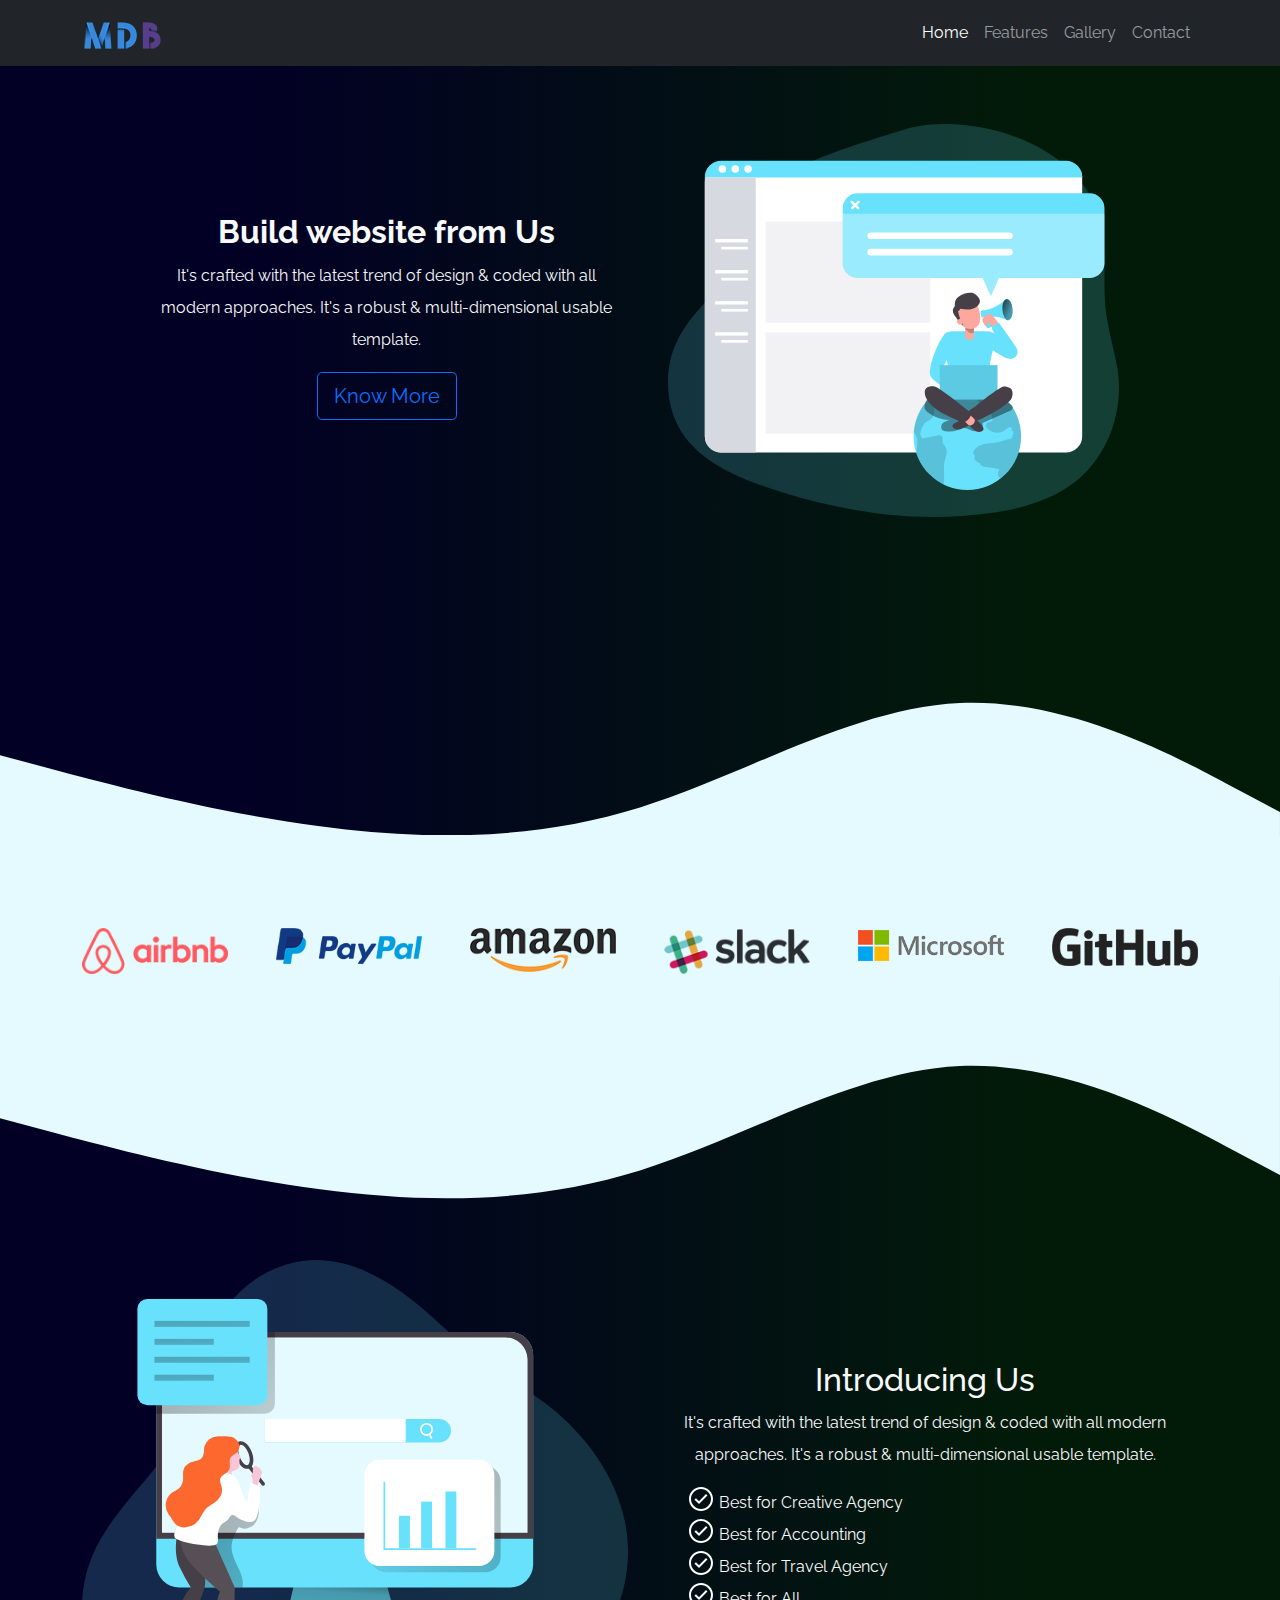
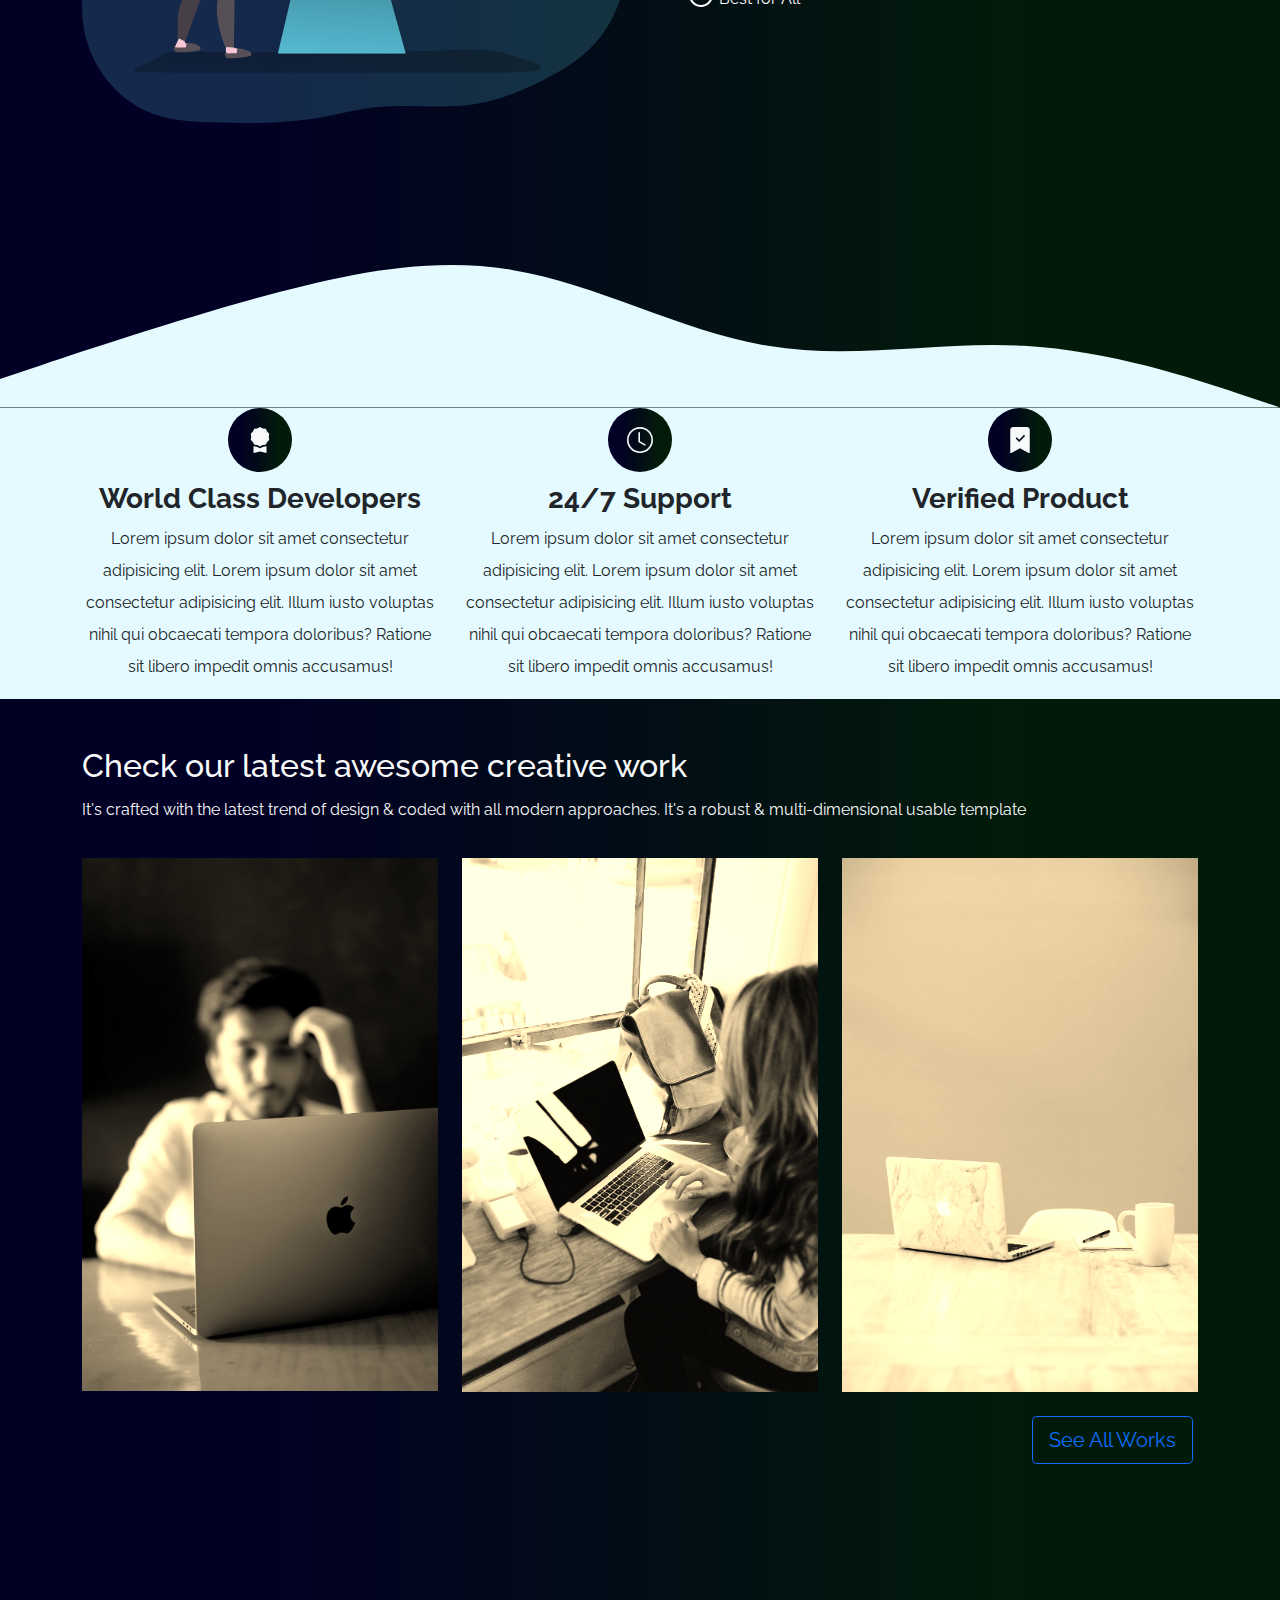
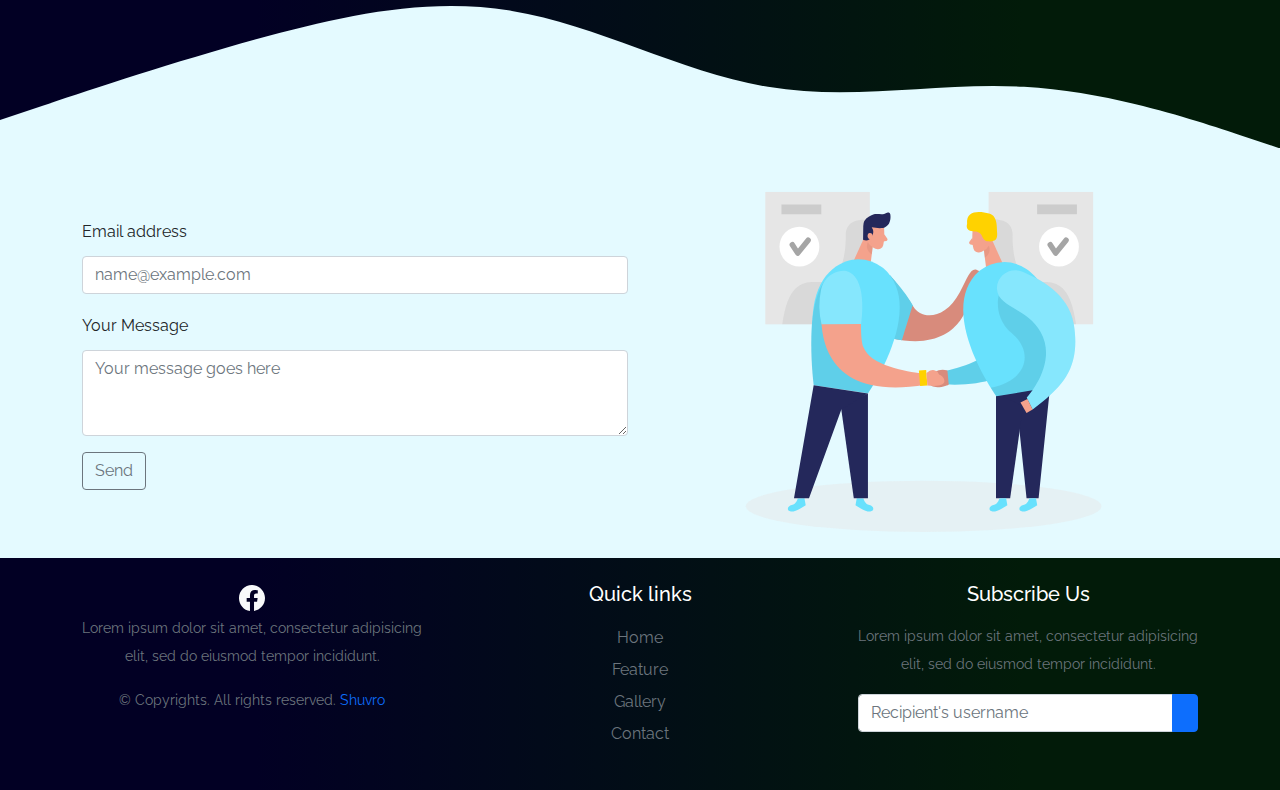
<file: index.html>
<!DOCTYPE html>
<html lang="en">
<head>
    <meta charset="UTF-8">
    <meta http-equiv="X-UA-Compatible" content="IE=edge">
    <meta name="viewport" content="width=device-width, initial-scale=1.0">
    <link rel="stylesheet" href="css/bootstrap.min.css">
    <link rel="stylesheet" href="css/landingPage.css">
    <link rel="preconnect" href="https://fonts.gstatic.com">
    <style>
      @import url('https://fonts.googleapis.com/css2?family=Raleway:wght@300&display=swap');
    </style>
    <title>Landing Page</title>
</head>
<body>
  <nav class="navbar navbar-expand-lg navbar-dark bg-dark fixed-top">
    <div class="container">
      <a class="navbar-brand" href="#">
        <img src="img/logo.png" alt="MDB">
      </a>
      <button class="navbar-toggler" type="button" data-bs-toggle="collapse" data-bs-target="#navbarNav" aria-controls="navbarNav" aria-expanded="false" aria-label="Toggle navigation">
        <span class="navbar-toggler-icon"></span>
      </button>
      <div class="collapse navbar-collapse justify-content-end" id="navbarNav">
        <ul class="navbar-nav">
          <li class="nav-item">
            <a class="nav-link active" aria-current="page" href="#home">Home</a>
          </li>
          <li class="nav-item">
            <a class="nav-link" href="#feature">Features</a> 
          </li>
          <li class="nav-item">
            <a class="nav-link" href="#gallery">Gallery</a>
          </li>
          <li class="nav-item">
            <a class="nav-link " href="#">Contact</a>
          </li>
        </ul>
      </div>
    </div>
  </nav>
  <header class="page-header gradient text-light" id="home">
    <div class="container">
      <div class="row py-5 my-5 align-items-center justify-content-center">
        <div class="col-md-5 mx-3 align-items-center text-center">
          <h2 class="mb-2"><strong>Build website from Us</strong></h2>
          <p>It's crafted with the latest trend of design & coded with all modern approaches. It's a robust & multi-dimensional usable template.</p>
          <button type="button" class="btn btn-outline-primary btn-lg">Know More</button>
        </div>
        <div class="col-md-5 mx-3 pt-2">
          <img src="img/email_campaign_monochromatic.svg" alt="simple image" class="img-fluid">
        </div>
      </div>
    </div>
    <svg xmlns="http://www.w3.org/2000/svg" viewBox="0 0 1440 250">
      <path fill="#E4FAFF" fill-opacity="1.0" d="M0,160L60,176C120,192,240,224,360,240C480,256,600,256,720,218.7C840,181,960,107,1080,101.3C1200,96,1320,160,1380,192L1440,224L1440,320L1380,320C1320,320,1200,320,1080,320C960,320,840,320,720,320C600,320,480,320,360,320C240,320,120,320,60,320L0,320Z"></path>
    </svg>
</header>
<section class="companies text-center">
  <div class="container mt-5">
    <div class="row g-5">
      <div class="col-md-2">
        <img src="img/companies/1.png" alt="company1" class="img-fluid">
      </div>
      <div class="col-md-2">
        <img src="img/companies/2.png" alt="company2" class="img-fluid">
      </div>
      <div class="col-md-2">
        <img src="img/companies/3.png" alt="company3" class="img-fluid"></div>
      <div class="col-md-2">
        <img src="img/companies/4.png" alt="company4" class="img-fluid">
      </div>
      <div class="col-md-2">
        <img src="img/companies/5.png" alt="company5" class="img-fluid">
      </div>
      <div class="col-md-2">
        <img src="img/companies/6.png" alt="company6" class="img-fluid">
      </div>
    </div>
  </div>
</section>
<section id="feature" class="gradient text-light">
  <svg xmlns="http://www.w3.org/2000/svg" viewBox="0 0 1440 320">
    <path fill="#E4FAFF" fill-opacity="1.0" d="M0,160L60,176C120,192,240,224,360,240C480,256,600,256,720,218.7C840,181,960,107,1080,101.3C1200,96,1320,160,1380,192L1440,224L1440,0L1380,0C1320,0,1200,0,1080,0C960,0,840,0,720,0C600,0,480,0,360,0C240,0,120,0,60,0L0,0Z"></path>
  </svg>
  <div class="container">
    <div class="row justify-content-center align-items-center">
      <div class="col-md-6">
        <img src="img/seo_monochromatic.svg" alt="SEO" class="img-fluid">
      </div>
      <div class="col-md-6 pt-2">
        <div class="txt text-center">
        <h2>Introducing Us</h2>
        <p>It's crafted with the latest trend of design & coded with all modern approaches. It's a robust & multi-dimensional usable template.</p>
      </div>
        <ul>
          <li>Best for Creative Agency</li>
          <li>Best for Accounting</li>
          <li>Best for Travel Agency</li>
          <li>Best for All</li>
        </ul>
      </div>
    </div>
  </div>
  <svg xmlns="http://www.w3.org/2000/svg" viewBox="0 0 1440 320"><path fill="#E4FAFF" fill-opacity="1" d="M0,288L48,272C96,256,192,224,288,197.3C384,171,480,149,576,165.3C672,181,768,235,864,250.7C960,267,1056,245,1152,250.7C1248,256,1344,288,1392,304L1440,320L1440,320L1392,320C1344,320,1248,320,1152,320C1056,320,960,320,864,320C768,320,672,320,576,320C480,320,384,320,288,320C192,320,96,320,48,320L0,320Z"></path></svg>
</section>
<section id="icon-box">
  <div class="container">
    <div class="row text-center">
      <div class="col-md-4">
        <div class="icon gradient text-light">
          <svg xmlns="http://www.w3.org/2000/svg" width="26" height="26" fill="currentColor" class="bi bi-award-fill" viewBox="0 0 16 16">
            <path d="m8 0 1.669.864 1.858.282.842 1.68 1.337 1.32L13.4 6l.306 1.854-1.337 1.32-.842 1.68-1.858.282L8 12l-1.669-.864-1.858-.282-.842-1.68-1.337-1.32L2.6 6l-.306-1.854 1.337-1.32.842-1.68L6.331.864 8 0z"/>
            <path d="M4 11.794V16l4-1 4 1v-4.206l-2.018.306L8 13.126 6.018 12.1 4 11.794z"/>
          </svg>
      </div>
      <h3> <strong> World Class Developers </strong></h3>
      <p>Lorem ipsum dolor sit amet consectetur adipisicing elit. Lorem ipsum dolor sit amet consectetur adipisicing elit. Illum iusto voluptas nihil qui obcaecati tempora doloribus? Ratione sit libero impedit omnis accusamus!</p>
      </div>
      <div class="col-md-4">
        <div class="icon gradient text-light">
          <svg xmlns="http://www.w3.org/2000/svg" width="26" height="26" fill="currentColor" class="bi bi-clock" viewBox="0 0 16 16">
            <path d="M8 3.5a.5.5 0 0 0-1 0V9a.5.5 0 0 0 .252.434l3.5 2a.5.5 0 0 0 .496-.868L8 8.71V3.5z"/>
            <path d="M8 16A8 8 0 1 0 8 0a8 8 0 0 0 0 16zm7-8A7 7 0 1 1 1 8a7 7 0 0 1 14 0z"/>
          </svg>
        </div>
        <h3><strong> 24/7 Support </strong></h3>
        <p>Lorem ipsum dolor sit amet consectetur adipisicing elit. Lorem ipsum dolor sit amet consectetur adipisicing elit. Illum iusto voluptas nihil qui obcaecati tempora doloribus? Ratione sit libero impedit omnis accusamus!</p>
      </div>
      <div class="col-md-4">
        <div class="icon gradient text-light">
          <svg xmlns="http://www.w3.org/2000/svg" width="26" height="26" fill="currentColor" class="bi bi-bookmark-check-fill" viewBox="0 0 16 16">
            <path fill-rule="evenodd" d="M2 15.5V2a2 2 0 0 1 2-2h8a2 2 0 0 1 2 2v13.5a.5.5 0 0 1-.74.439L8 13.069l-5.26 2.87A.5.5 0 0 1 2 15.5zm8.854-9.646a.5.5 0 0 0-.708-.708L7.5 7.793 6.354 6.646a.5.5 0 1 0-.708.708l1.5 1.5a.5.5 0 0 0 .708 0l3-3z"/>
          </svg>
      </div>
      <h3><strong> Verified Product </strong></h3>
      <p>Lorem ipsum dolor sit amet consectetur adipisicing elit. Lorem ipsum dolor sit amet consectetur adipisicing elit. Illum iusto voluptas nihil qui obcaecati tempora doloribus? Ratione sit libero impedit omnis accusamus!</p>
      </div>
    </div>
  </div>
</section>
<section id="gallery" class="gradient">
  <div class="container pt-5 text-light">
    <div class="row">
      <div class="text pb-3">
        <h2>Check our latest awesome creative work</h2>
        <p>It's crafted with the latest trend of design & coded with all modern approaches. It's a robust & multi-dimensional usable template</p>
      </div>
        <div class="col-md-4 cc">
          <img src="img/c1.jpg" alt="" class="img-fluid">
        </div>
        <div class="col-md-4 cc">
          <img src="img/c2.jpg" alt="" class="img-fluid">
        </div>
        <div class="col-md-4 cc">
          <img src="img/c3.jpg" alt="" class="img-fluid">
        </div>
      </div>
    </div>
    <div class="container">
       <div class="row justify-content-end">
         <div class="col-md-2 text-light pt-4">
            <button type="button" class="btn btn-outline-primary btn-lg">See All Works</button>
          </div>
        </div>
    </div>
  <svg xmlns="http://www.w3.org/2000/svg" viewBox="0 0 1440 320"><path fill="#E4FAFF" fill-opacity="1" d="M0,288L48,272C96,256,192,224,288,197.3C384,171,480,149,576,165.3C672,181,768,235,864,250.7C960,267,1056,245,1152,250.7C1248,256,1344,288,1392,304L1440,320L1440,320L1392,320C1344,320,1248,320,1152,320C1056,320,960,320,864,320C768,320,672,320,576,320C480,320,384,320,288,320C192,320,96,320,48,320L0,320Z"></path></svg>
</section>
  <section id="contact">
     <div class="container">
        <div class="row justify-content-center align-items-center">
            <div class="col-md-6">
              <div class="mb-3">
                  <label for="exampleFormControlInput1" class="form-label">Email address</label>
                  <input type="email" class="form-control" id="exampleFormControlInput1" placeholder="name@example.com">
                </div>
                <div class="mb-3">
                  <label for="exampleFormControlTextarea1" class="form-label">Your Message</label>
                  <textarea class="form-control" id="exampleFormControlTextarea1" rows="3" placeholder="Your message goes here"></textarea>
                </div>
                <button type="button" class="btn btn-outline-secondary">Send</button>
            </div>
            <div class="col-md-6">
                <img src="img/handshake.svg" alt="Handshake" class="img-fluid">
            </div>
        </div>
    </div>
</section>
<footer class="gradient text-center">
  <div class="container py-4">
      <div class="row gy-4 gx-5">
          <div class="col-md-4">
            <svg class="text-light "xmlns="http://www.w3.org/2000/svg" width="26" height="26" fill="currentColor" class="bi bi-facebook" viewBox="0 0 16 16">
              <path d="M16 8.049c0-4.446-3.582-8.05-8-8.05C3.58 0-.002 3.603-.002 8.05c0 4.017 2.926 7.347 6.75 7.951v-5.625h-2.03V8.05H6.75V6.275c0-2.017 1.195-3.131 3.022-3.131.876 0 1.791.157 1.791.157v1.98h-1.009c-.993 0-1.303.621-1.303 1.258v1.51h2.218l-.354 2.326H9.25V16c3.824-.604 6.75-3.934 6.75-7.951z"/>
            </svg>
              <p class="small text-muted">Lorem ipsum dolor sit amet, consectetur adipisicing elit, sed do eiusmod tempor incididunt.</p>
              <p class="small text-muted mb-0">&copy; Copyrights. All rights reserved. <a class="text-primary" href="#">Shuvro</a></p>
          </div>
          <div class="col-md-4">
              <h5 class="text-white mb-3">Quick links</h5>
              <ul class="list-unstyled text-muted">
                  <li><a href="#home">Home</a></li>
                  <li><a href="#feature">Feature</a></li>
                  <li><a href="#gallery">Gallery</a></li>
                  <li><a href="#contact">Contact</a></li>
              </ul>
          </div>
          <div class="col-md-4">
              <h5 class="text-white mb-3">Subscribe Us</h5>
              <p class="small text-muted">Lorem ipsum dolor sit amet, consectetur adipisicing elit, sed do eiusmod tempor incididunt.</p>
              <form action="#">
                  <div class="input-group mb-3">
                      <input class="form-control" type="text" placeholder="Recipient's username" aria-label="Recipient's username" aria-describedby="button-addon2">
                      <button class="btn btn-primary" id="button-addon2" type="button"><i class="fas fa-paper-plane"></i></button>
                  </div>
              </form>
          </div>
      </div>
  </div>
</footer>
<script src="js/bootstrap.min.js"></script>
</body>
</html>
</file>
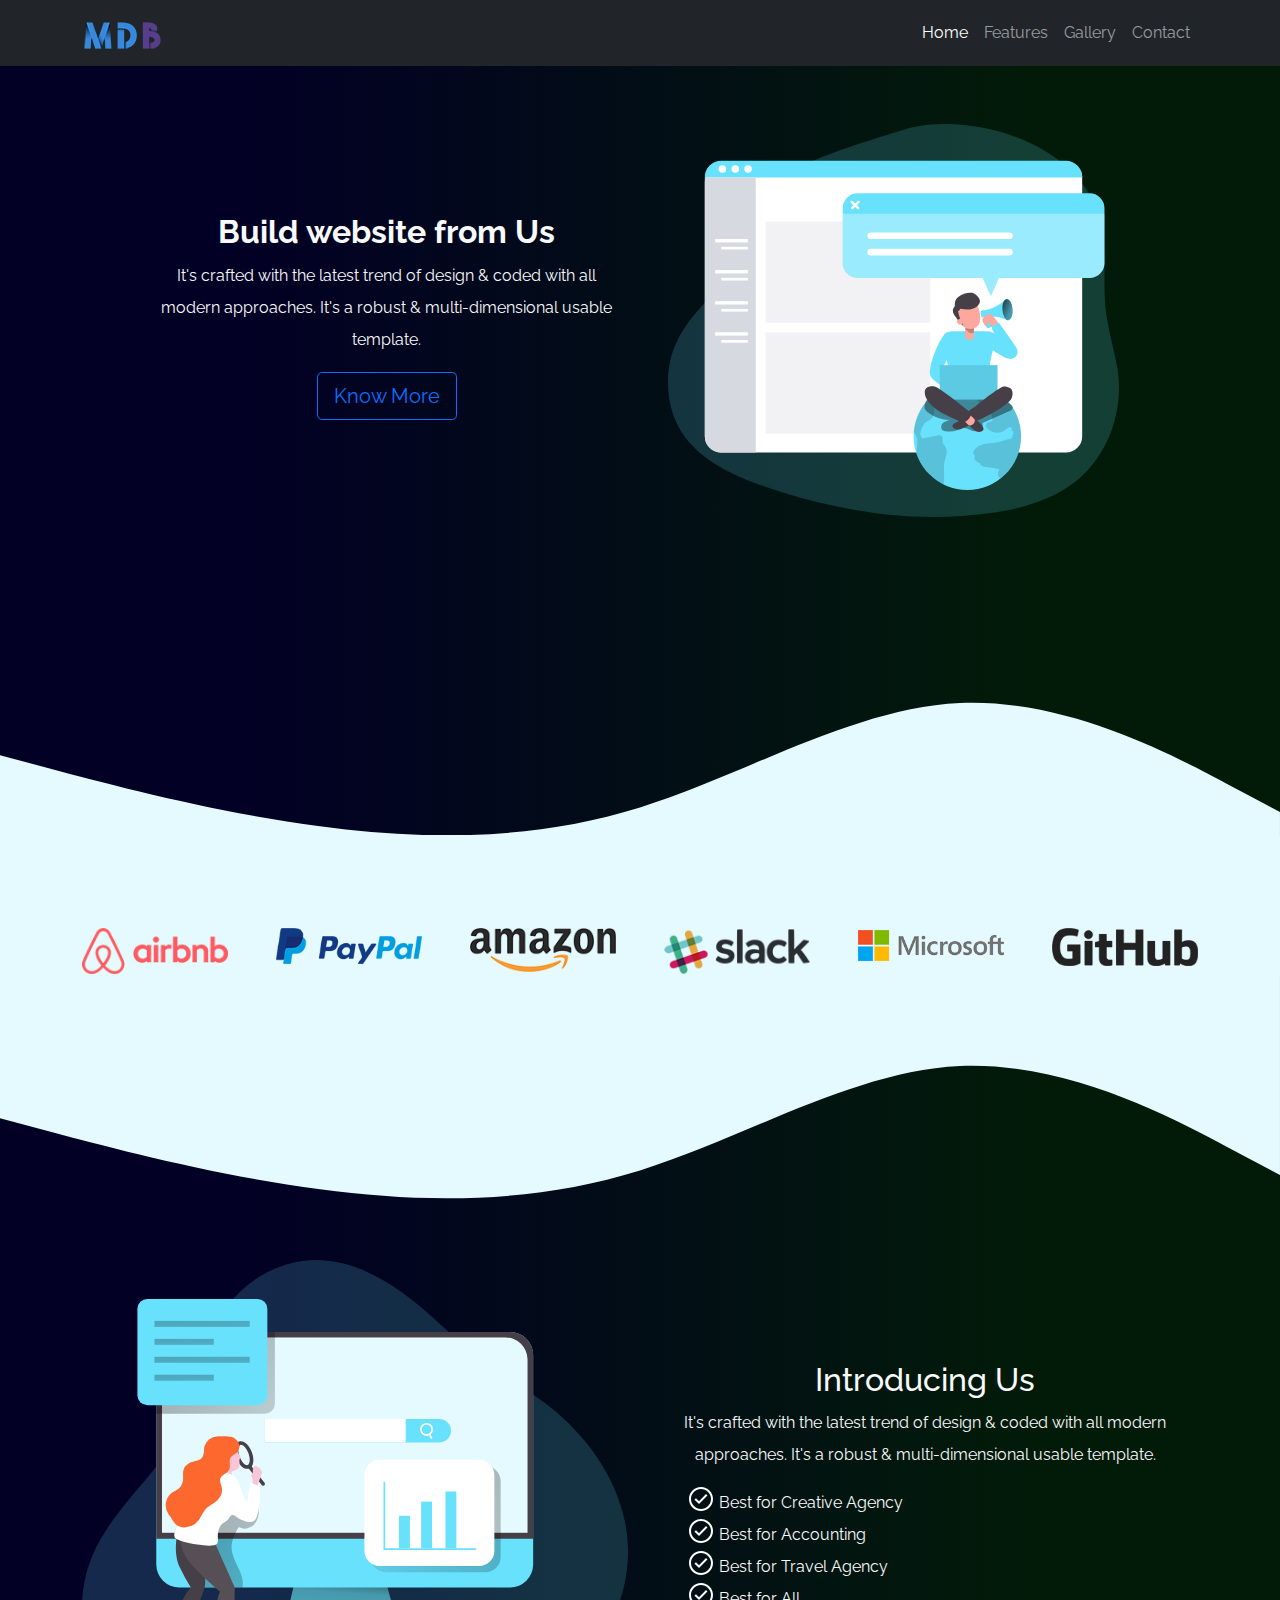
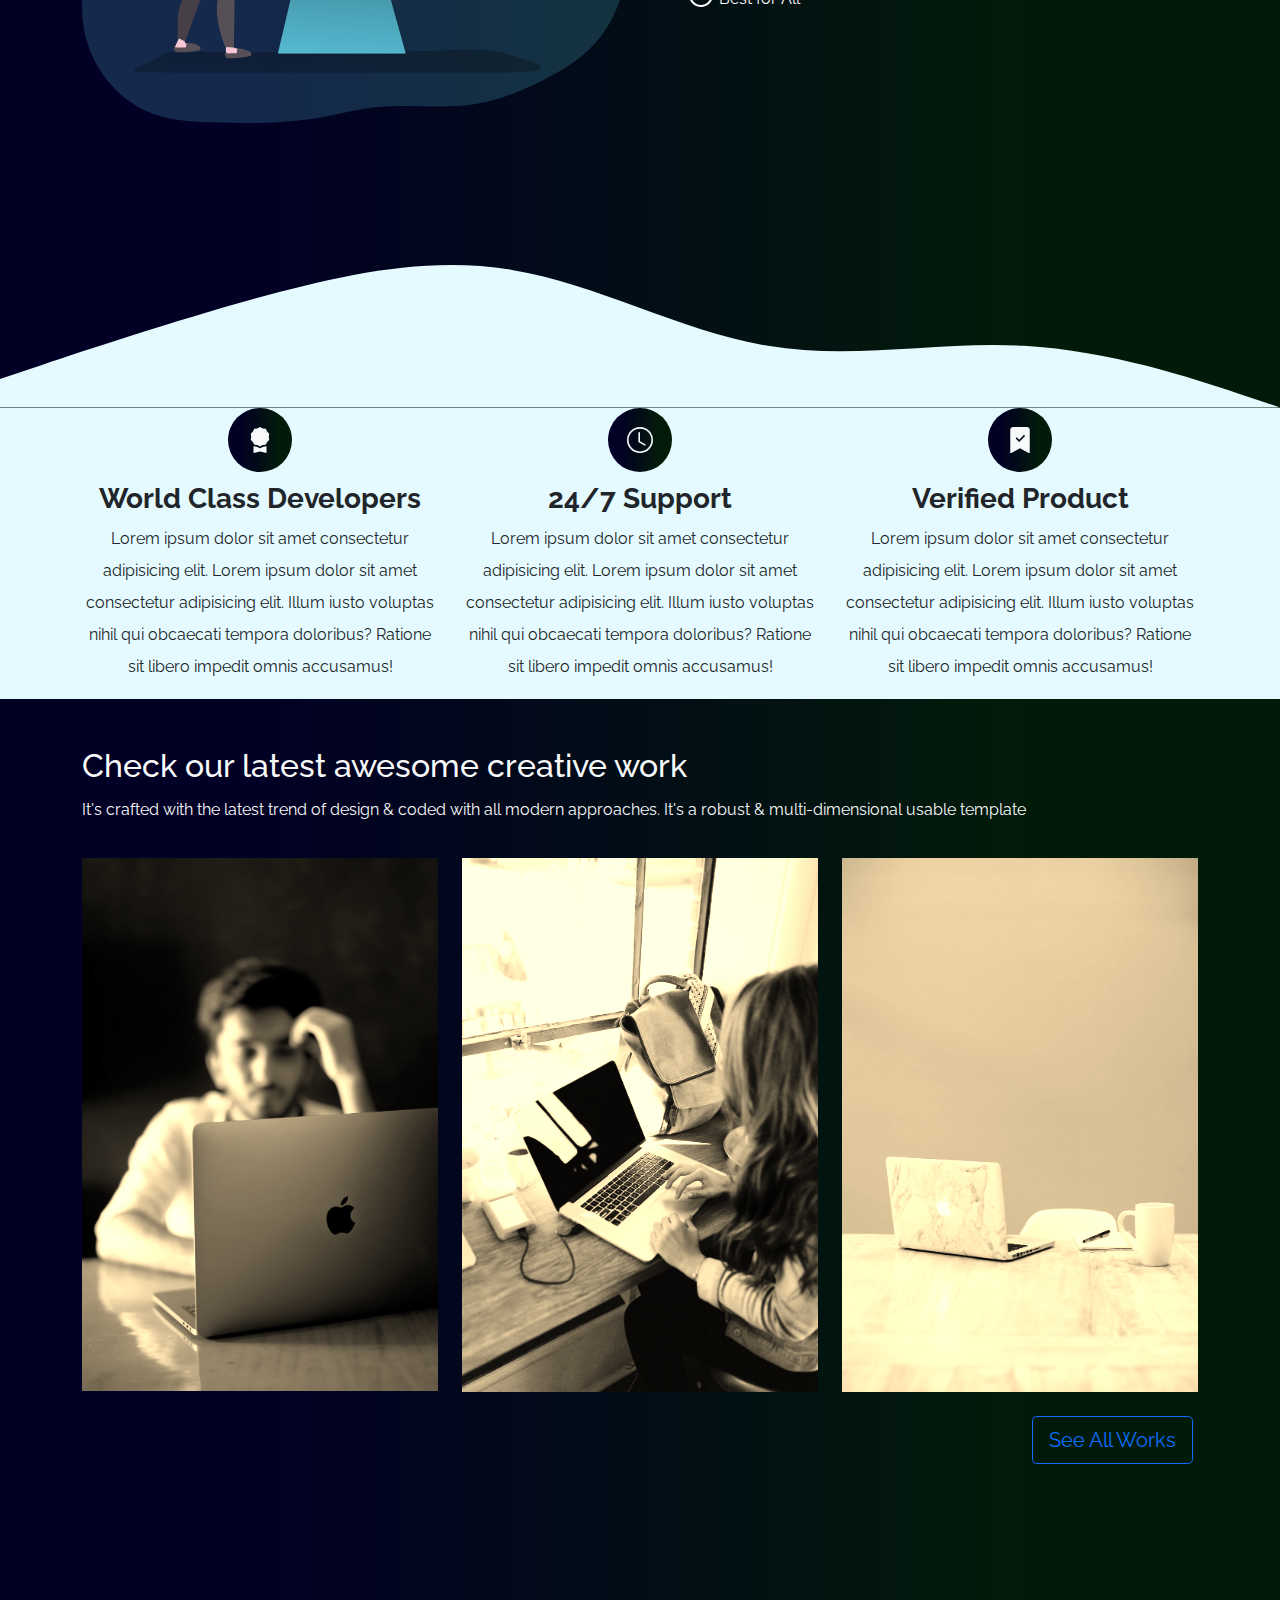
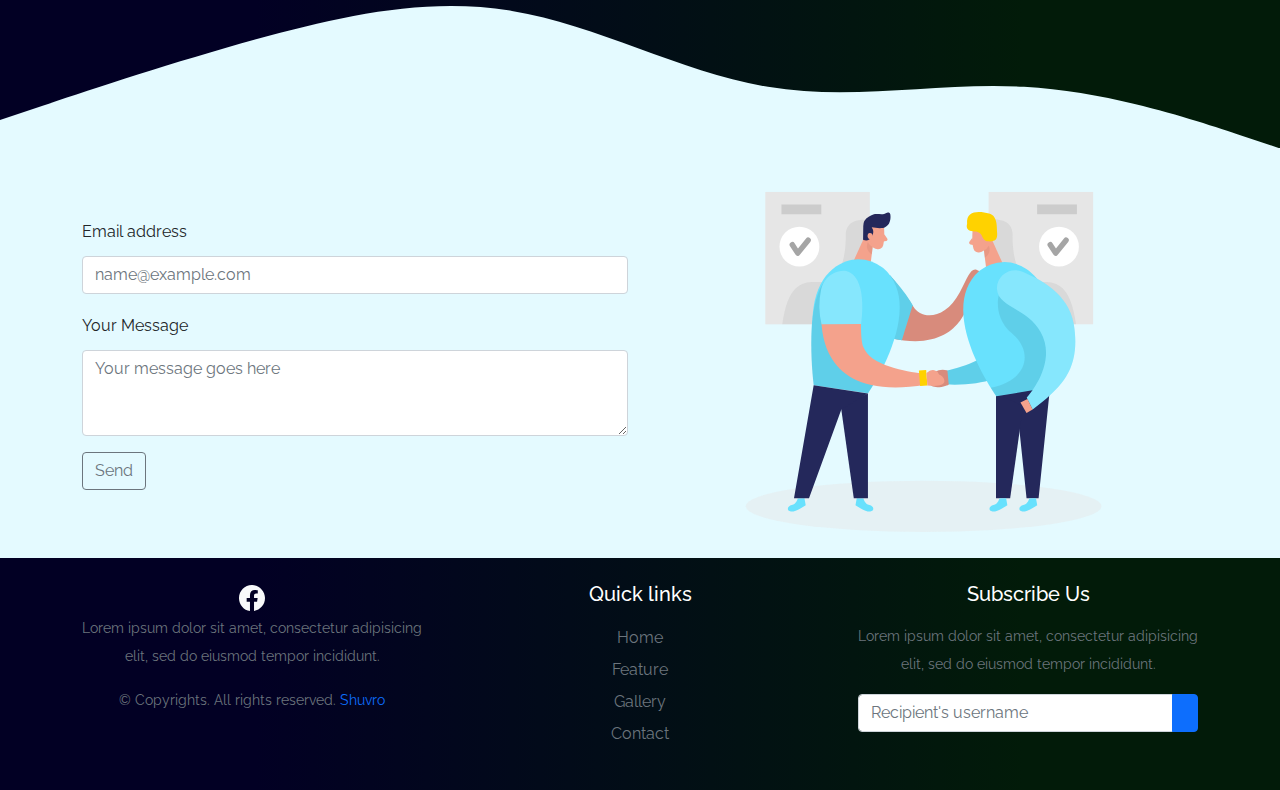
<file: landingPage.html>
<!DOCTYPE html>
<html lang="en">
<head>
    <meta charset="UTF-8">
    <meta http-equiv="X-UA-Compatible" content="IE=edge">
    <meta name="viewport" content="width=device-width, initial-scale=1.0">
    <link rel="stylesheet" href="css/bootstrap.min.css">
    <link rel="stylesheet" href="css/landingPage.css">
    <link rel="preconnect" href="https://fonts.gstatic.com">
    <style>
      @import url('https://fonts.googleapis.com/css2?family=Raleway:wght@300&display=swap');
    </style>
    <title>Landing Page</title>
</head>
<body>
  <nav class="navbar navbar-expand-lg navbar-dark bg-dark fixed-top">
    <div class="container">
      <a class="navbar-brand" href="#">
        <img src="img/logo.png" alt="MDB">
      </a>
      <button class="navbar-toggler" type="button" data-bs-toggle="collapse" data-bs-target="#navbarNav" aria-controls="navbarNav" aria-expanded="false" aria-label="Toggle navigation">
        <span class="navbar-toggler-icon"></span>
      </button>
      <div class="collapse navbar-collapse justify-content-end" id="navbarNav">
        <ul class="navbar-nav">
          <li class="nav-item">
            <a class="nav-link active" aria-current="page" href="#home">Home</a>
          </li>
          <li class="nav-item">
            <a class="nav-link" href="#feature">Features</a> 
          </li>
          <li class="nav-item">
            <a class="nav-link" href="#gallery">Gallery</a>
          </li>
          <li class="nav-item">
            <a class="nav-link " href="#">Contact</a>
          </li>
        </ul>
      </div>
    </div>
  </nav>
  <header class="page-header gradient text-light" id="home">
    <div class="container">
      <div class="row py-5 my-5 align-items-center justify-content-center">
        <div class="col-md-5 mx-3 align-items-center text-center">
          <h2 class="mb-2"><strong>Build website from Us</strong></h2>
          <p>It's crafted with the latest trend of design & coded with all modern approaches. It's a robust & multi-dimensional usable template.</p>
          <button type="button" class="btn btn-outline-primary btn-lg">Know More</button>
        </div>
        <div class="col-md-5 mx-3 pt-2">
          <img src="img/email_campaign_monochromatic.svg" alt="simple image" class="img-fluid">
        </div>
      </div>
    </div>
    <svg xmlns="http://www.w3.org/2000/svg" viewBox="0 0 1440 250">
      <path fill="#E4FAFF" fill-opacity="1.0" d="M0,160L60,176C120,192,240,224,360,240C480,256,600,256,720,218.7C840,181,960,107,1080,101.3C1200,96,1320,160,1380,192L1440,224L1440,320L1380,320C1320,320,1200,320,1080,320C960,320,840,320,720,320C600,320,480,320,360,320C240,320,120,320,60,320L0,320Z"></path>
    </svg>
</header>
<section class="companies text-center">
  <div class="container mt-5">
    <div class="row g-5">
      <div class="col-md-2">
        <img src="img/companies/1.png" alt="company1" class="img-fluid">
      </div>
      <div class="col-md-2">
        <img src="img/companies/2.png" alt="company2" class="img-fluid">
      </div>
      <div class="col-md-2">
        <img src="img/companies/3.png" alt="company3" class="img-fluid"></div>
      <div class="col-md-2">
        <img src="img/companies/4.png" alt="company4" class="img-fluid">
      </div>
      <div class="col-md-2">
        <img src="img/companies/5.png" alt="company5" class="img-fluid">
      </div>
      <div class="col-md-2">
        <img src="img/companies/6.png" alt="company6" class="img-fluid">
      </div>
    </div>
  </div>
</section>
<section id="feature" class="gradient text-light">
  <svg xmlns="http://www.w3.org/2000/svg" viewBox="0 0 1440 320">
    <path fill="#E4FAFF" fill-opacity="1.0" d="M0,160L60,176C120,192,240,224,360,240C480,256,600,256,720,218.7C840,181,960,107,1080,101.3C1200,96,1320,160,1380,192L1440,224L1440,0L1380,0C1320,0,1200,0,1080,0C960,0,840,0,720,0C600,0,480,0,360,0C240,0,120,0,60,0L0,0Z"></path>
  </svg>
  <div class="container">
    <div class="row justify-content-center align-items-center">
      <div class="col-md-6">
        <img src="img/seo_monochromatic.svg" alt="SEO" class="img-fluid">
      </div>
      <div class="col-md-6 pt-2">
        <div class="txt text-center">
        <h2>Introducing Us</h2>
        <p>It's crafted with the latest trend of design & coded with all modern approaches. It's a robust & multi-dimensional usable template.</p>
      </div>
        <ul>
          <li>Best for Creative Agency</li>
          <li>Best for Accounting</li>
          <li>Best for Travel Agency</li>
          <li>Best for All</li>
        </ul>
      </div>
    </div>
  </div>
  <svg xmlns="http://www.w3.org/2000/svg" viewBox="0 0 1440 320"><path fill="#E4FAFF" fill-opacity="1" d="M0,288L48,272C96,256,192,224,288,197.3C384,171,480,149,576,165.3C672,181,768,235,864,250.7C960,267,1056,245,1152,250.7C1248,256,1344,288,1392,304L1440,320L1440,320L1392,320C1344,320,1248,320,1152,320C1056,320,960,320,864,320C768,320,672,320,576,320C480,320,384,320,288,320C192,320,96,320,48,320L0,320Z"></path></svg>
</section>
<section id="icon-box">
  <div class="container">
    <div class="row text-center">
      <div class="col-md-4">
        <div class="icon gradient text-light">
          <svg xmlns="http://www.w3.org/2000/svg" width="26" height="26" fill="currentColor" class="bi bi-award-fill" viewBox="0 0 16 16">
            <path d="m8 0 1.669.864 1.858.282.842 1.68 1.337 1.32L13.4 6l.306 1.854-1.337 1.32-.842 1.68-1.858.282L8 12l-1.669-.864-1.858-.282-.842-1.68-1.337-1.32L2.6 6l-.306-1.854 1.337-1.32.842-1.68L6.331.864 8 0z"/>
            <path d="M4 11.794V16l4-1 4 1v-4.206l-2.018.306L8 13.126 6.018 12.1 4 11.794z"/>
          </svg>
      </div>
      <h3> <strong> World Class Developers </strong></h3>
      <p>Lorem ipsum dolor sit amet consectetur adipisicing elit. Lorem ipsum dolor sit amet consectetur adipisicing elit. Illum iusto voluptas nihil qui obcaecati tempora doloribus? Ratione sit libero impedit omnis accusamus!</p>
      </div>
      <div class="col-md-4">
        <div class="icon gradient text-light">
          <svg xmlns="http://www.w3.org/2000/svg" width="26" height="26" fill="currentColor" class="bi bi-clock" viewBox="0 0 16 16">
            <path d="M8 3.5a.5.5 0 0 0-1 0V9a.5.5 0 0 0 .252.434l3.5 2a.5.5 0 0 0 .496-.868L8 8.71V3.5z"/>
            <path d="M8 16A8 8 0 1 0 8 0a8 8 0 0 0 0 16zm7-8A7 7 0 1 1 1 8a7 7 0 0 1 14 0z"/>
          </svg>
        </div>
        <h3><b> 24/7 Support </b></h3>
        <p>Lorem ipsum dolor sit amet consectetur adipisicing elit. Lorem ipsum dolor sit amet consectetur adipisicing elit. Illum iusto voluptas nihil qui obcaecati tempora doloribus? Ratione sit libero impedit omnis accusamus!</p>
      </div>
      <div class="col-md-4">
        <div class="icon gradient text-light">
          <svg xmlns="http://www.w3.org/2000/svg" width="26" height="26" fill="currentColor" class="bi bi-bookmark-check-fill" viewBox="0 0 16 16">
            <path fill-rule="evenodd" d="M2 15.5V2a2 2 0 0 1 2-2h8a2 2 0 0 1 2 2v13.5a.5.5 0 0 1-.74.439L8 13.069l-5.26 2.87A.5.5 0 0 1 2 15.5zm8.854-9.646a.5.5 0 0 0-.708-.708L7.5 7.793 6.354 6.646a.5.5 0 1 0-.708.708l1.5 1.5a.5.5 0 0 0 .708 0l3-3z"/>
          </svg>
      </div>
      <h3><strong> Verified Product </strong></h3>
      <p>Lorem ipsum dolor sit amet consectetur adipisicing elit. Lorem ipsum dolor sit amet consectetur adipisicing elit. Illum iusto voluptas nihil qui obcaecati tempora doloribus? Ratione sit libero impedit omnis accusamus!</p>
      </div>
    </div>
  </div>
</section>
<section id="gallery" class="gradient">
  <div class="container pt-5 text-light">
    <div class="row">
      <div class="text pb-3">
        <h2>Check our latest awesome creative work</h2>
        <p>It's crafted with the latest trend of design & coded with all modern approaches. It's a robust & multi-dimensional usable template</p>
      </div>
        <div class="col-md-4 cc">
          <img src="img/c1.jpg" alt="" class="img-fluid">
        </div>
        <div class="col-md-4 cc">
          <img src="img/c2.jpg" alt="" class="img-fluid">
        </div>
        <div class="col-md-4 cc">
          <img src="img/c3.jpg" alt="" class="img-fluid">
        </div>
      </div>
    </div>
    <div class="container">
       <div class="row justify-content-end">
         <div class="col-md-2 text-light pt-4">
            <button type="button" class="btn btn-outline-primary btn-lg">See All Works</button>
          </div>
        </div>
    </div>
  <svg xmlns="http://www.w3.org/2000/svg" viewBox="0 0 1440 320"><path fill="#E4FAFF" fill-opacity="1" d="M0,288L48,272C96,256,192,224,288,197.3C384,171,480,149,576,165.3C672,181,768,235,864,250.7C960,267,1056,245,1152,250.7C1248,256,1344,288,1392,304L1440,320L1440,320L1392,320C1344,320,1248,320,1152,320C1056,320,960,320,864,320C768,320,672,320,576,320C480,320,384,320,288,320C192,320,96,320,48,320L0,320Z"></path></svg>
</section>
  <section id="contact">
     <div class="container">
        <div class="row justify-content-center align-items-center">
            <div class="col-md-6">
              <div class="mb-3">
                  <label for="exampleFormControlInput1" class="form-label">Email address</label>
                  <input type="email" class="form-control" id="exampleFormControlInput1" placeholder="name@example.com">
                </div>
                <div class="mb-3">
                  <label for="exampleFormControlTextarea1" class="form-label">Your Message</label>
                  <textarea class="form-control" id="exampleFormControlTextarea1" rows="3" placeholder="Your message goes here"></textarea>
                </div>
                <button type="button" class="btn btn-outline-secondary">Send</button>
            </div>
            <div class="col-md-6">
                <img src="img/handshake.svg" alt="Handshake" class="img-fluid">
            </div>
        </div>
    </div>
</section>
<footer class="gradient text-center">
  <div class="container py-4">
      <div class="row gy-4 gx-5">
          <div class="col-md-4">
            <svg class="text-light "xmlns="http://www.w3.org/2000/svg" width="26" height="26" fill="currentColor" class="bi bi-facebook" viewBox="0 0 16 16">
              <path d="M16 8.049c0-4.446-3.582-8.05-8-8.05C3.58 0-.002 3.603-.002 8.05c0 4.017 2.926 7.347 6.75 7.951v-5.625h-2.03V8.05H6.75V6.275c0-2.017 1.195-3.131 3.022-3.131.876 0 1.791.157 1.791.157v1.98h-1.009c-.993 0-1.303.621-1.303 1.258v1.51h2.218l-.354 2.326H9.25V16c3.824-.604 6.75-3.934 6.75-7.951z"/>
            </svg>
              <p class="small text-muted">Lorem ipsum dolor sit amet, consectetur adipisicing elit, sed do eiusmod tempor incididunt.</p>
              <p class="small text-muted mb-0">&copy; Copyrights. All rights reserved. <a class="text-primary" href="#">Shuvro</a></p>
          </div>
          <div class="col-md-4">
              <h5 class="text-white mb-3">Quick links</h5>
              <ul class="list-unstyled text-muted">
                  <li><a href="#home">Home</a></li>
                  <li><a href="#feature">Feature</a></li>
                  <li><a href="#gallery">Gallery</a></li>
                  <li><a href="#contact">Contact</a></li>
              </ul>
          </div>
          <div class="col-md-4">
              <h5 class="text-white mb-3">Subscribe Us</h5>
              <p class="small text-muted">Lorem ipsum dolor sit amet, consectetur adipisicing elit, sed do eiusmod tempor incididunt.</p>
              <form action="#">
                  <div class="input-group mb-3">
                      <input class="form-control" type="text" placeholder="Recipient's username" aria-label="Recipient's username" aria-describedby="button-addon2">
                      <button class="btn btn-primary" id="button-addon2" type="button"><i class="fas fa-paper-plane"></i></button>
                  </div>
              </form>
          </div>
      </div>
  </div>
</footer>
<script src="js/bootstrap.min.js"></script>
</body>
</html>
</file>
<file: css/landingPage.css>
html,body {
    font-family: 'Raleway', sans-serif;
    font-size: 1rem;
    line-height: 2.0;
}
.page-header > .container{
    padding-top: 20px;
}
.gradient{
    background: rgb(2,0,36);
    background: linear-gradient(90deg, rgba(2,0,36,1) 20%, rgba(2,27,9,1) 80%);
}
.companies{
    background-color: #E4FAFF;
    padding-top: 45px;
}
.nav-item > a:hover{
    font-size: 18px;
    color: #fff;
}
#feature ul{
        list-style-type: none;
}
#feature ul li{
    background: url("../img/check.svg") no-repeat;
    padding-left: 30px;
    margin-left: 5px;
}

#icon-box{
    background-color: #E4FAFF;
}
.icon{
    width: 4rem;
    height: 4rem;
    border-radius: 100%;
    display: inline-flex;
    justify-content: center;
    align-items: center;
    margin-bottom: 10px;
}
.cc img {
	-webkit-filter: sepia(100%);
	filter: sepia(100%);
	-webkit-transition: .3s ease-in-out;
	transition: .3s ease-in-out;
}
.cc img:hover {
	-webkit-filter: sepia(0);
	filter: sepia(0);
}
#contact{
    background-color:#E4FAFF;
}
footer a {
    color: inherit;
    text-decoration: none;
    transition: all 0.3s;
  }
  
  footer a:hover, footer a:focus {
    text-decoration: none;
  }
</file>
